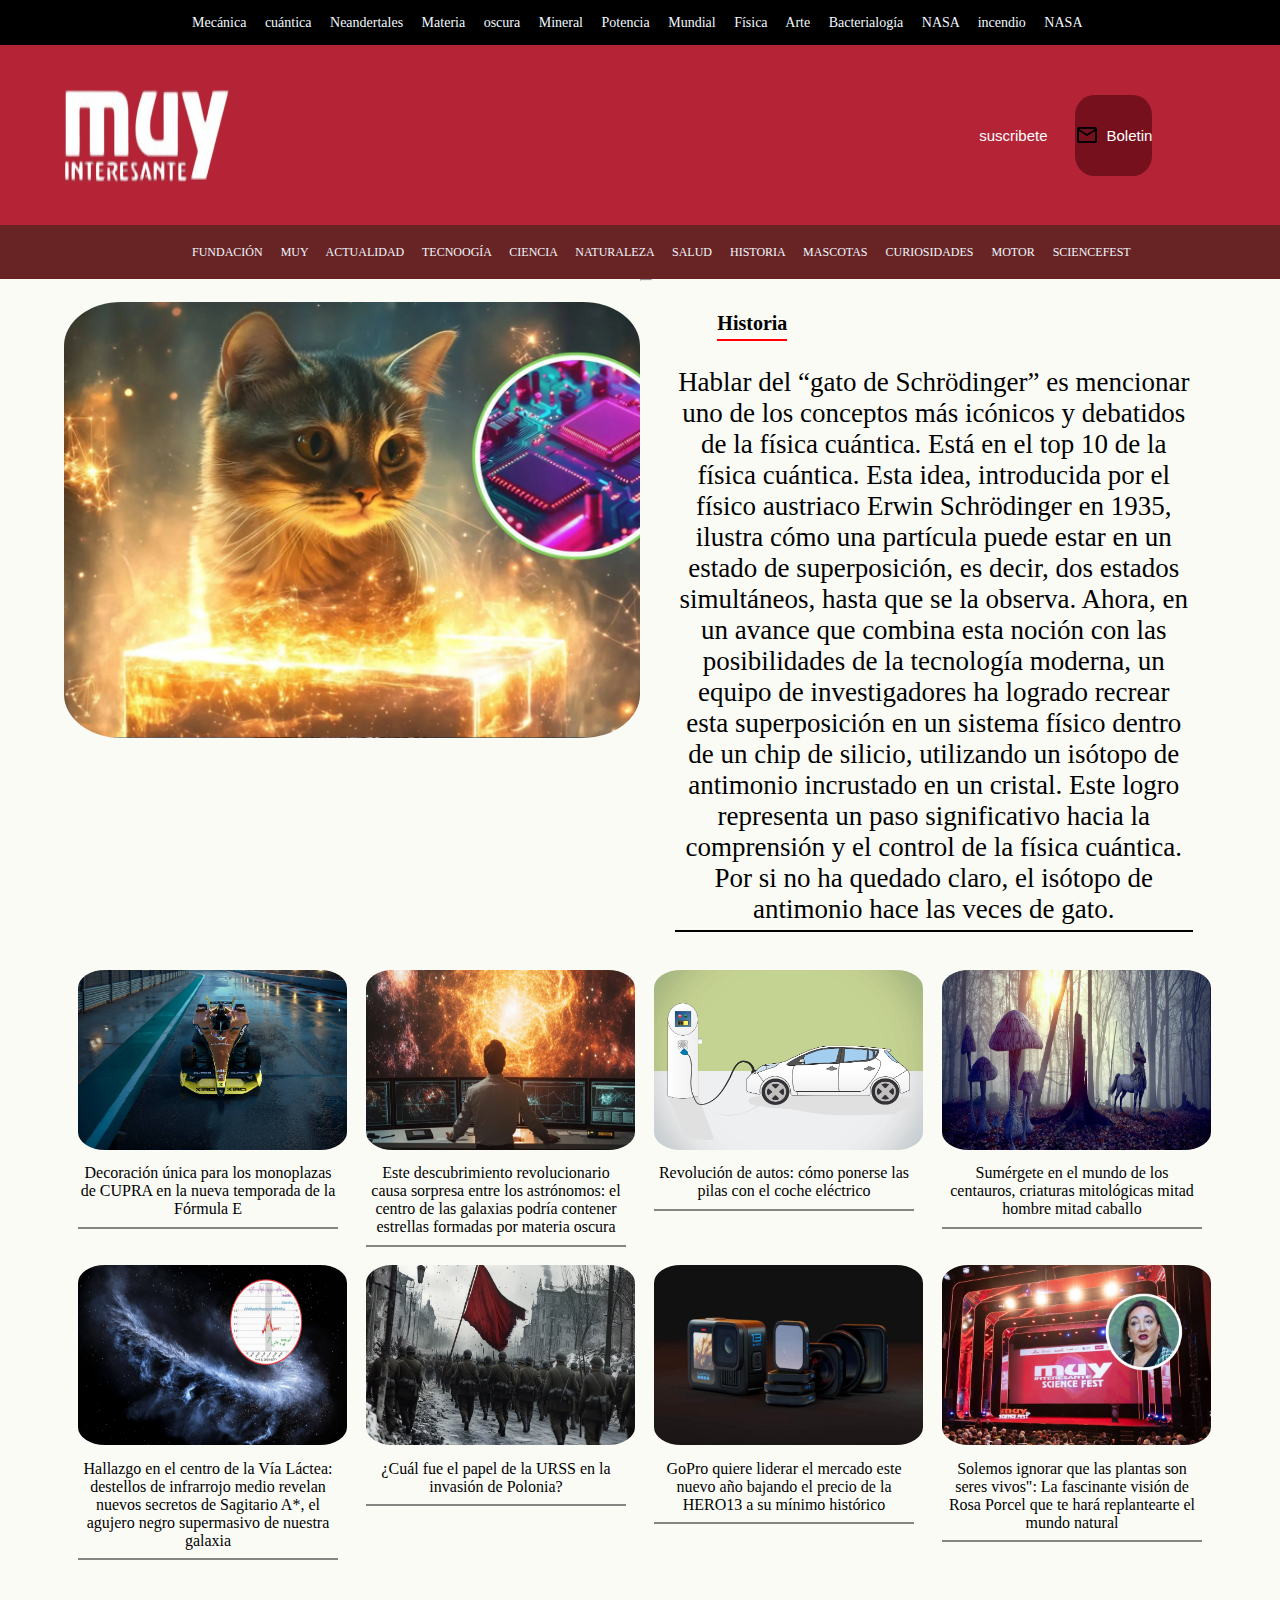
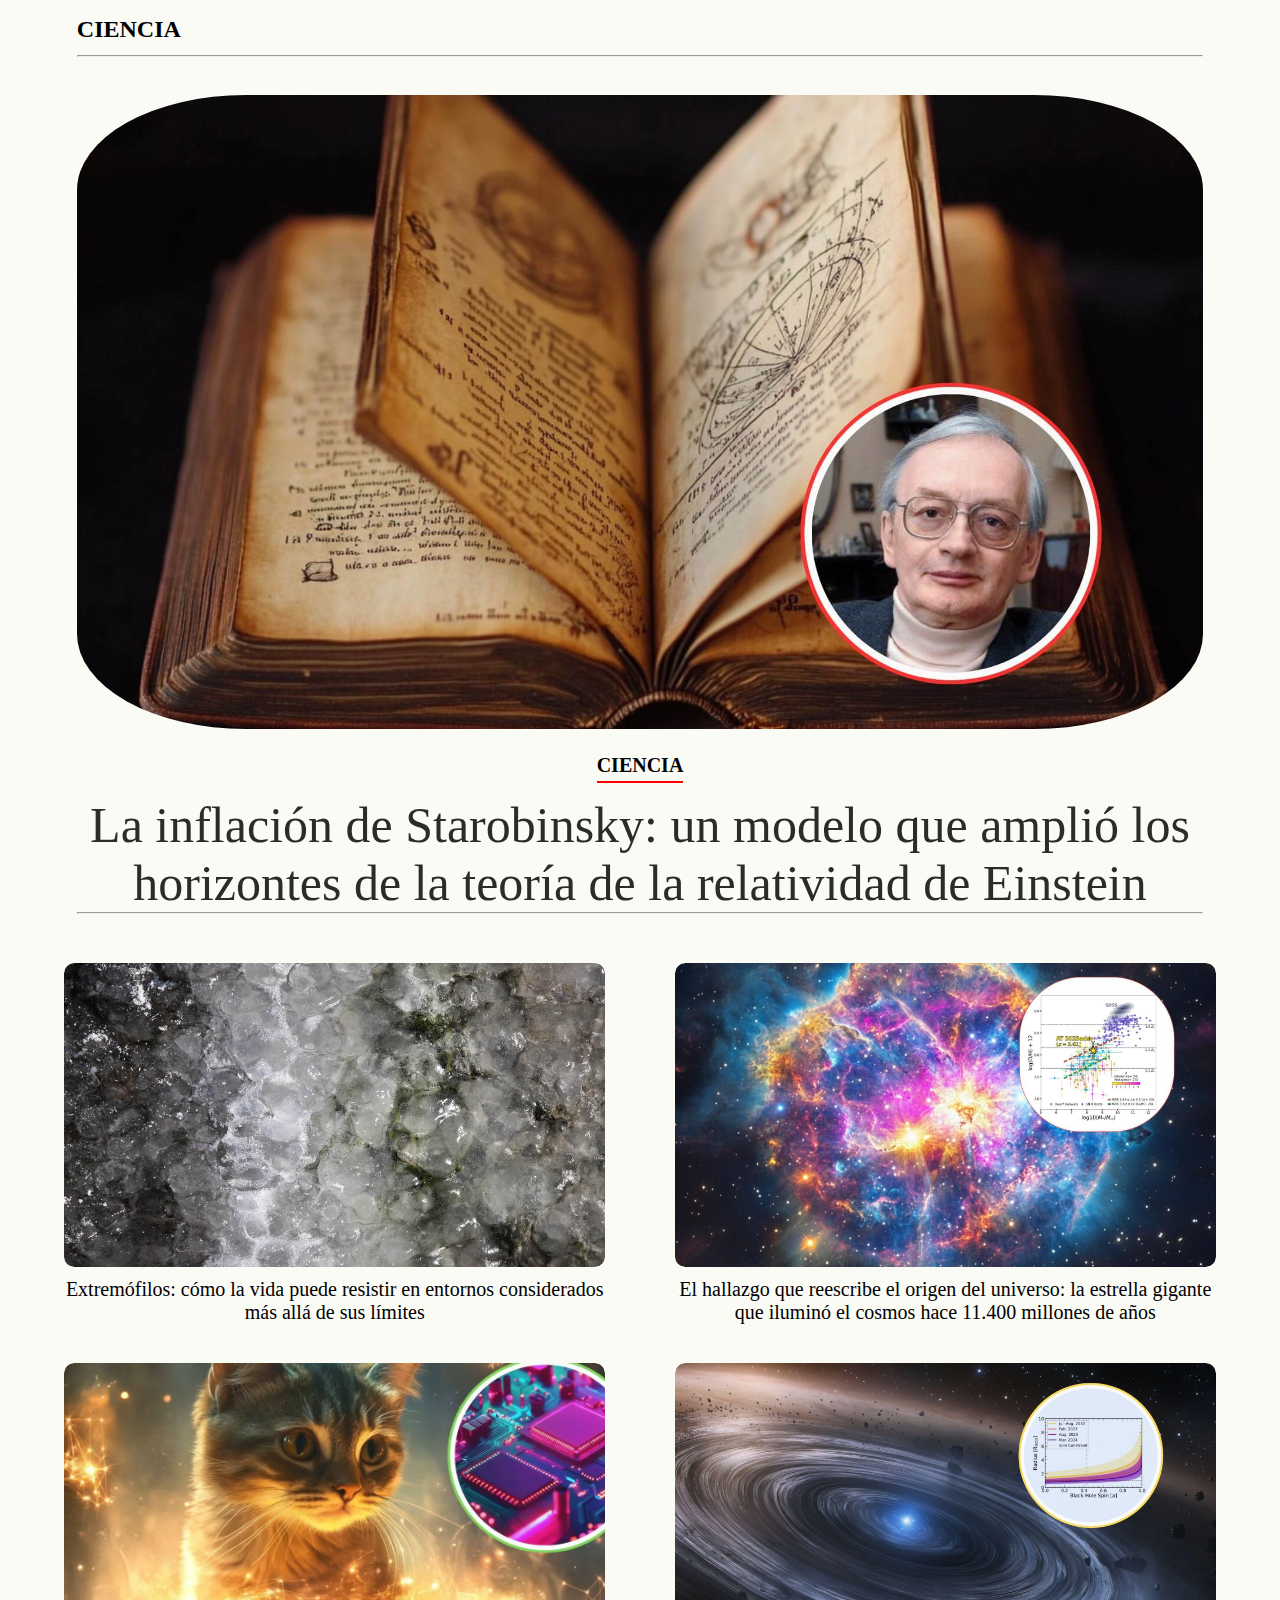
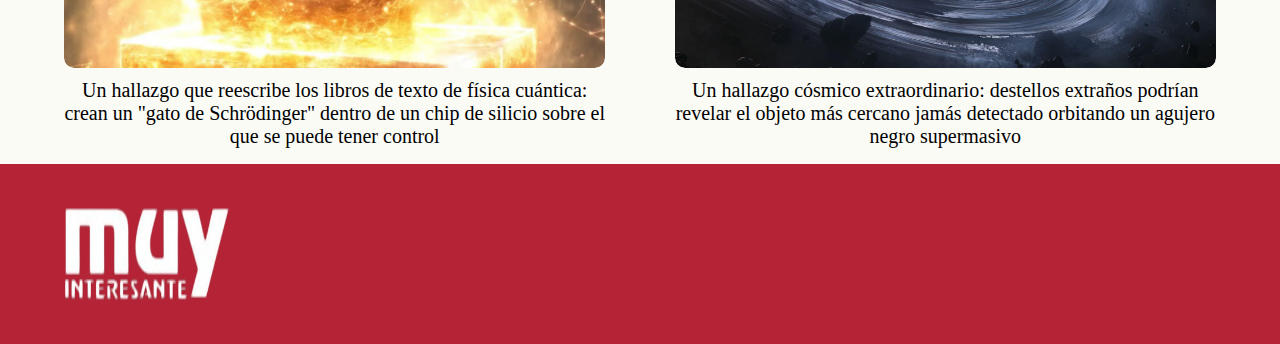
<file: index.html>
<!DOCTYPE html>
<html lang="es">

<head>
    <meta charset="UTF-8">
    <meta name="viewport" content="width=device-width, initial-scale=1.0">
    <title>Revista</title>
    <link rel="stylesheet" href="style.css">
</head>

<body>
    <div class="segundo_header">
        <span class="text_top"> Mecánica cuántica Neandertales Materia oscura Mineral Potencia Mundial Física Arte
            Bacterialogía NASA incendio NASA</span>
    </div>
    <header id="cabecera_img">
        <div class="logo">
            <img src="img/image-Photoroom-Photoroom.png" alt="Imagen_logo_pagina">
        </div>

        <button class="botton_suscribete" onclick="alert()">suscribete </button>
        <button class="botton_boletin" onclick="alert()"> <img src="img/icons8-carta-24.png" alt=""> Boletin</button>

    </header>
    <div class="tercer_header">
        <span class="text_bot"> FUNDACIÓN MUY ACTUALIDAD TECNOOGÍA CIENCIA NATURALEZA SALUD HISTORIA MASCOTAS
            CURIOSIDADES MOTOR SCIENCEFEST</span>
    </div>
    <main>
        <section class="container">
            <div class="imagen_gato">
                <img src="img/gato-img-grande.png" alt="Imagen_principal_de_un_gato">
            </div>
            <article class="texto_principal">
                <h1>Historia</h1>
                <br>
                <p>Hablar del “gato de Schrödinger” es mencionar uno de los conceptos más icónicos y debatidos
                    de la
                    física
                    cuántica. Está en el top 10 de la física cuántica. Esta idea, introducida por el físico
                    austriaco Erwin
                    Schrödinger en 1935, ilustra cómo una partícula puede estar en un estado de superposición,
                    es
                    decir, dos
                    estados simultáneos, hasta que se la observa. Ahora, en un avance que combina esta noción
                    con
                    las
                    posibilidades de la tecnología moderna, un equipo de investigadores ha logrado recrear esta
                    superposición en
                    un sistema físico dentro de un chip de silicio, utilizando un isótopo de antimonio
                    incrustado en
                    un
                    cristal.
                    Este logro representa un paso significativo hacia la comprensión y el control de la física
                    cuántica. Por
                    si
                    no ha quedado claro, el isótopo de antimonio hace las veces de gato. </p>
            </article>

        </section>

        <hr class="linea">
        <section class="container2">
            <div class="caja">
                <img src="img/seat-cupra.jpg" alt="Imagen_de_una_noticia">
                <p>Decoración única para los monoplazas de CUPRA en la nueva temporada de la Fórmula E </p>
            </div>
            <div class="caja">
                <img src="img/Existen-las-extrellas.jpg" alt="Imagen_de_una_noticia">
                <p>Este descubrimiento revolucionario causa sorpresa entre los astrónomos: el centro de las galaxias
                    podría
                    contener estrellas formadas por materia oscura </p>
            </div>
            <div class="caja">
                <img src="img/electric-car.png" alt="Imagen_de_una_noticia">
                <p>Revolución de autos: cómo ponerse las pilas con el coche eléctrico</p>
            </div>
            <div class="caja">
                <img src="img/Centauro-en-bosque.jpg" alt="Imagen_de_una_noticia">
                <p>Sumérgete en el mundo de los centauros, criaturas mitológicas mitad hombre mitad caballo</p>
            </div>
            <div class="caja">
                <img src="img/Portada-con-circulo.jpg" alt="Imagen_de_una_noticia">
                <p>Hallazgo en el centro de la Vía Láctea: destellos de infrarrojo medio revelan nuevos secretos de
                    Sagitario A*, el agujero negro supermasivo de nuestra galaxia</p>
            </div>
            <div class="caja">
                <img src="img/Ejercito-Rojo-invasion-de-Polonia.jpg" alt="Imagen_de_una_noticia">
                <p>¿Cuál fue el papel de la URSS en la invasión de Polonia?</p>
            </div>
            <div class="caja">
                <img src="img/GoPro-HERO13.jpg" alt="Imagen_de_una_noticia">
                <p>GoPro quiere liderar el mercado este nuevo año bajando el precio de la HERO13 a su mínimo
                    histórico
                </p>
            </div>
            <div class="caja">
                <img src="img/Historia-de-las-plantas.jpg" alt="Imagen_de_una_noticia">
                <p>Solemos ignorar que las plantas son seres vivos": La fascinante visión de Rosa Porcel que te hará
                    replantearte el mundo natural</p>
            </div>
        </section>
        <section class="container3">
            <div class="texto_container3">
                <h2>CIENCIA</h2>
            </div>
            <hr class="linea2">
            <article class="img_container3">
                <img src="img/la-inflacion-starobinsky.jpg" alt="Imagen_principal_sobre_la_inflacion">
            </article>
            <div class="texto2_container3">
                <h4>CIENCIA</h4>

                <p>La inflación de Starobinsky: un modelo que amplió los horizontes de la teoría de la relatividad
                    de
                    Einstein
                </p>
            </div>
        </section>
        <hr class="linea2">
        <section class="cont4">
            <article class="caja2">
                <div class="imagen_cajas2">
                    <img src="img/frozen-black.jpg" alt="Imagen_de_una_noticia">
                </div>
                <div class="texto_caja2">
                    <p>Extremófilos: cómo la vida puede resistir en entornos considerados más allá de sus límites
                    </p>
                </div>
            </article>
            <article class="caja2">
                <div class="imagen_cajas2">
                    <img src="img/Portada-supernova.jpg" alt="Imagen_de_una_noticia">
                </div>
                <div class="texto_caja2">
                    <p>El hallazgo que reescribe el origen del universo: la estrella gigante que iluminó el cosmos
                        hace
                        11.400
                        millones de años</p>
                </div>
            </article>
            <article class="caja2">
                <div class="imagen_cajas2">
                    <img src="img/gato-img-grande.png" alt="Imagen_de_una_noticia">
                </div>
                <div class="texto_caja2">
                    <p>Un hallazgo que reescribe los libros de texto de física cuántica: crean un "gato de
                        Schrödinger"
                        dentro
                        de un chip de silicio sobre el que se puede tener control </p>
                </div>
            </article>
            <article class="caja2">
                <div class="imagen_cajas2">
                    <img src="img/Portada-agujero-negro.jpg" alt="Imagen_de_una_noticia">
                </div>
                <div class="texto_caja2">
                    <p>Un hallazgo cósmico extraordinario: destellos extraños podrían revelar el objeto más cercano
                        jamás
                        detectado orbitando un agujero negro supermasivo</p>
                </div>
            </article>
        </section>
    </main>
    <footer>
        <div class="logo">
            <a href="#cabecera_img">
            <img src="img/image-Photoroom-Photoroom.png" alt="Imagen_logo_pagina">
        </a>
        </div>
    </footer>
</body>

</html>
</file>
<file: style.css>
* {
    margin: 0;
    padding: 0;
    box-sizing: border-box;
}

body {
    background-color: rgb(251, 251, 246);
}


@media (min-width: 1025px) {

    .segundo_header {
        display: flex;
        align-items: center;
        background-color: #000000;
        justify-content: space-between;
        width: 100vw;
        height: 5vh;
        padding: 0;
        margin: 0;
        position: sticky;
    }

    .text_top {
        color: aliceblue;
        text-align: left;
        margin: 0% 0% 0% 15%;
        justify-content: center;
        width: 100%;
        font-size: 14px;
        word-spacing: 15px;
    }


    header {
        display: flex;
        align-items: center;
        background-color: #b42436;
        justify-content: space-between;
        width: 100vw;
        height: 20vh;
        padding: 0;
        margin: 0;
        position: static;
    }

    .tercer_header {
        display: flex;
        align-items: center;
        background-color: #682424;
        justify-content: space-between;
        width: 100vw;
        height: 6vh;
        padding: 0;
        margin: 0;

    }

    .text_bot {
        color: aliceblue;
        text-align: left;
        margin: 0% 0% 0% 15%;
        justify-content: center;
        width: 100%;
        font-size: 12px;
        word-spacing: 15px;
    }

    .logo img {
        width: 15vw;
        height: 15vh;
        margin: 0% 0% 0% 5%;
        cursor:pointer;

    }

    .botton_boletin {
        width: 6%;
        height: 45%;
        border-radius: 25%;
        margin: 0% 10% 0% 0%;
        color: rgb(255, 255, 255);
        background-color: #76101c;
        border-bottom: #4e191f;
        border: none;
        align-items: center;
        display: flex;
        /* Flexbox para manejar la alineación */
        align-items: center;
        /* Centra verticalmente el contenido*/
        justify-content: center;
        /* Centra horizontalmente el contenido */
        cursor: pointer;
        font-size: 15px;
    }

    .botton_boletin img {
        width: auto;
        height: auto;
        margin: 0% 10% 0% 0%;

    }

    .botton_suscribete {
        width: 6%;
        height: 40%;
        border-radius: 25%;
        margin: 0% 0% 0% 60%;
        color: rgb(255, 255, 255);
        background-color: #b42436;
        border: none;
        align-items: center;
        display: flex;
        cursor: pointer;
        font-size: 15px;
    }

    .container {
        max-width: 100vw;
        height: auto;
        margin: 0% 5% 0% 5%;
        padding: 0;
    }

    .imagen_gato {
        width: 45vw;
        height: auto;
        margin: 2% 0% 2% 0%;
        padding: 0%;
        float: left;
    }

    .imagen_gato img {
        width: 100%;
        height: auto;
        border-radius: 10%;

    }

    .texto_principal {
        text-align: center;
        margin: 2% 2%;
        font-family: 'Times New Roman', Times, serif;
        font-size: 27px;
        height: auto;
        width: 45%;
        float: right;
    }
    .texto_principal p{
        height: 4%;
        border-bottom: 2px solid black;
        padding-bottom: 1%;
        display: inline-block;
    }

    .texto_principal h1 {
        margin: 2% 70% 5% 0%;
        font-family: 'Times New Roman', Times, serif;
        font-size: 20px;
        padding: 0% 0% 0% 0%;
        height: 4%;
        border-bottom: 2px solid red;
        padding-bottom: 4px;
        display: inline-block;
    }

    

    .container2 {
        display: inline-flex;
        justify-content: space-between;
        max-width: 100%;
        height: auto;
        box-sizing: border-box;
        flex-wrap: wrap;
        margin: 0% 5% 0% 5%;
    }

    .caja {
        text-align: center;
        box-sizing: border-box;
        width: 25%;
        overflow: hidden;
    }

    .caja img {
        display: block;
        width: 21vw;
        height: 20vh;
        margin: 5% 5% 5% 5%;
        padding: 0;
        overflow: hidden;
        border-radius: 10%;
        cursor: pointer;
    }

    .caja p {
        text-align: center;
        box-sizing: border-box;
        width: 90%;
        overflow: hidden;
        margin-bottom: 2%;
        margin: 0% 5% 0% 5%;
        border-bottom: 2px solid rgba(25, 25, 25, 0.522);
        padding-bottom: 3%;
        display: inline-block;
    }

    .container3 {
        display: contents;
        max-width: 100%;
        max-height: auto;
        margin: 0% 5% 10% 5%;

    }

    .linea2 {
        width: 88vw;
        height: 2%;
        display: flex;
        margin: 0% 0% 2% 6%;
        color: #b42436;
    }

    .texto_container3 {
        align-items: center;
        justify-self: center;
        text-align:start;
        width: 100%;
        height: auto;
        margin-top: 4%;
        padding-left: 6%;

    }

    .texto_container3 h2 {
        font-family: 'Times New Roman', Times, serif;
        margin-bottom: 1%;
    }



    .img_container3 {
        width: 100%;
        height: auto;
        margin: 0;
        padding: 0%;

    }

    .img_container3 img {
        width: 88vw;
        height: auto;
        margin: 3% auto 0% auto;
        padding: 0%;
        border-radius: 15%;
        display: flex;
    }

    .texto2_container3 {
        align-items: center;
        justify-self: center;
        text-align: center;
        width: 100%;
        height: auto;
        margin-top: 2%;
    }

    .texto2_container3 h4 {
        font-family: 'Times New Roman', Times, serif;
        font-size: 20px;
        border-bottom: 2px solid red;
        padding-bottom: 4px;
        display: inline-block;
    }

    .texto2_container3 p {
        text-align: center;
        float: none;
        font-family: 'Times New Roman', Times, serif;
        font-size: 50px;
        margin: 1% 7% 0% 7%;
        color: #000000d4;
    }

    .cont4 {
        display: flex;
        justify-content: space-between;
        max-width: 100%;
        height: auto;
        box-sizing: border-box;
        flex-wrap: wrap;
        margin: 0% 5% 0% 5%;

    }

    .caja2 {
        text-align: center;
        box-sizing: border-box;
        width: 47%;
        overflow: hidden;
        margin-top: 2%;
    }

    .imagen_cajas2 {
        width: 100%;
        padding-top: 56.25%;
        position: relative;
        overflow: hidden;
        /* Esconde el contenido que se sale del contenedor */
        border-radius: 10px;


    }

    .imagen_cajas2 img {
        width: 100%;
        height: 100%;
        /* Mantiene la proporción */
        border-radius: 10px;
        object-fit: cover;
        position: absolute;
        top: 0;
        left: 0;

    }

    .texto_caja2 {
        margin-bottom: 3%;
        padding: 0;
        box-sizing: border-box;
        display: flex;

    }

    .texto_caja2 p {
        text-align: center;
        font-size: 20px;
        margin-top: 2%;
    }

    footer {
        display: flex;
        align-items: center;
        background-color: #b42436;
        justify-content: space-between;
        width: 100vw;
        height: 20vh;
        padding: 0;
        margin: 0;
        position: static;
        overflow: none;
    }

    .logo img {
        width: 15vw;
        height: 15vh;
        margin: 0% 0% 0% 26%;
    }
}

@media (min-width: 601px) and (max-width: 1024px) {
    .segundo_header {
        display: flex;
        align-items: center;
        background-color: #000000;
        justify-content: space-between;
        width: 100vw;
        height: 5vh;
        padding: 0;
        margin: 0;
        position: sticky;
    }

    .text_top {
        color: aliceblue;
        text-align: left;
        margin: 0% 0% 0% 2%;
        justify-content: center;
        width: 100%;
        font-size: 15px;
        word-spacing: 15px;
        overflow: scroll;
        white-space: nowrap;
    }

    header {
        display: flex;
        align-items: center;
        background-color: #b42436;
        justify-content: space-between;
        width: 100vw;
        height: auto;
        padding: 0;
        margin: 0;
        position: static;
    }

    .tercer_header {
        display: flex;
        align-items: center;
        background-color: #682424;
        justify-content: space-between;
        width: 100vw;
        height: 6vh;
        padding: 0;
        margin: 0;
    }

    .text_bot {
        color: aliceblue;
        margin: 0% 0% 0% 1%;
        justify-content: center;
        width: 100%;
        font-size: 12px;
        word-spacing: 15px;
        overflow: scroll;
        white-space: nowrap;
    }

    .logo img {
        width: 50vw;
        height: auto;
        margin: 0;

    }

    .botton_boletin {
        width: 11%;
        height: 20%;
        border-radius: 25%;
        margin: 8% 2% 0% 0%;
        color: rgb(255, 255, 255);
        background-color: #76101c;
        border-bottom: #4e191f;
        border: none;
        align-items: center;
        display: flex;
        /* Flexbox para manejar la alineación */
        align-items: center;
        /* Centra verticalmente el contenido*/
        justify-content: center;
        /* Centra horizontalmente el contenido */
        cursor: pointer;
        font-size: 15px;
    }

    .botton_boletin img {
        width: auto;
        height: auto;
        margin: 0% 10% 0% 0%;

    }

    .botton_suscribete {
        width: 6%;
        height: 20%;
        margin: 8% 0% 0% 55%;
        color: rgb(255, 255, 255);
        background-color: #b42436;
        border-bottom: #b42436;
        border: none;
        align-items: center;
        display: flex;
        cursor: pointer;
        font-size: 15px;
    }

    .container {
        max-width: 100vw;
        height: auto;
        margin: 0% 2% 0% 2%;
        padding: 0% 0% 0% 0%;
        display: block;
    }

    .imagen_gato {
        width: 96vw;
        height: auto;
        margin: 2% 0% 2% 0%;
        padding: 0%;
    }

    .imagen_gato img {
        width: 100%;
        height: auto;
        border-radius: 10%;
    }

    .texto_principal {
        text-align: center;
        margin: 2% 2%;
        font-family: 'Times New Roman', Times, serif;
        font-size: 25px;
        height: auto;
        width: 96%;
    }

    .texto_principal p{
        height: 4%;
        border-bottom: 2px solid black;
        padding-bottom: 1%;
        display: inline-block;
    }

    .texto_principal h1 {
        margin: 5% 0% 2% 0%;
        font-family: 'Times New Roman', Times, serif;
        font-size: 20px;
        padding: 0;
        height: 50%;
        border-bottom: 2px solid red;
        padding-bottom: 4px;
        display: inline-block;

    }


    .container2 {
        display: flex;
        justify-content: space-between;
        max-width: 100%;
        box-sizing: border-box;
        flex-wrap: wrap;
        margin: 0% 5% 0% 5%;

    }

    .caja {
        text-align: center;
        box-sizing: border-box;
        width: 50%;
        overflow: hidden;
    }

    .caja img {
        display: block;
        width: 40vw;
        height: 25vh;
        margin: 5%;
        padding: 0;
        overflow: hidden;
        border-radius: 10%;
        cursor: pointer;
    }

    .caja p {
        text-align: center;
        box-sizing: border-box;
        width: 90%;
        overflow: hidden;
        margin: 0% 5% 2% 5%;
        border-bottom: 2px solid rgba(25, 25, 25, 0.522);
        padding-bottom: 3%;
        display: inline-block;
    }

    .container3 {
        display: flex;
        flex-direction: column;
        /* Acomoda los elementos en una sola columna  */
        max-width: 100%;
        height: auto;
        margin: 5% 5% 0% 5%;
        align-items: center;
    }

    .linea2 {
        width: 95vw;
        display: flex;
        margin: 5% 2% 0% 2%;
    }

    .texto_container3 {
        align-items: center;
        justify-self: center;
        text-align: center;
        width: 100%;
        height: auto;
        margin-top: 2%;
    }

    .texto_container3 h2 {
        margin: 1% 0% 1% 0%;
        font-family: 'Times New Roman', Times, serif;
        font-size: 15px;
        display: inline-block;
        padding: 0;

    }

    .img_container3 {
        width: 100%;
        height: auto;
        padding: 0%;
        margin-top: 2%;
    }


    .img_container3 img {
        width: 90vw;
        height: auto;
        padding: 0%;
        border-radius: 10%;
    }

    .texto2_container3 {
        align-items: center;
        justify-self: center;
        text-align: center;
        width: 100%;
        height: auto;
        margin-top: 2%;
    }

    .texto2_container3 h4 {
        margin: 5% 0% 3% 0%;
        font-family: 'Times New Roman', Times, serif;
        font-size: 15px;
        text-align: center;
        border-bottom: 2px solid red;
        padding-bottom: 4px;
        display: inline-block;
    }

    .texto2_container3 p {
        text-align: center;
        float: none;
        font-family: 'Times New Roman', Times, serif;
        font-size: 50px;
        margin: 0% 5% 2% 5%;
    }

    .cont4 {
        display: flex;
        gap: 20px;
        /* Espacio entre las cajas  */
        flex-wrap: wrap;
        /* Permite mover las cajas a la siguiente línea si es necesario  */

        max-width: 100%;
        height: auto;
        box-sizing: border-box;

        justify-content: center;
        margin: 2% 0% 0% 0%;
        padding-bottom: 10%;
    }

    .caja2 {
        display: flex;
        flex-direction: column;
        max-width: 45vw;
        /* Ancho máximo para las cajas  */
        text-align: center;
        box-sizing: border-box;
        overflow: hidden;
        margin-top: 2%;
    }

    .imagen_cajas2 {
        width: 100%;
        /* Mantén el ancho basado en el contenedor padre */
        padding-top: 56.25%;
        position: relative;
        /* Necesario para posicionar las imágenes */
        overflow: hidden;
        /* Esconde el contenido que se sale del contenedor */
        border-radius: 10px;
    }

    .imagen_cajas2 img {
        width: 100%;
        height: 100%;
        margin: auto;
        /* Mantiene la proporción  */
        border-radius: 10px;
        object-fit: cover;
        position: absolute;
        top: 0;
        left: 0;
    }

    .texto_caja2 {
        padding: 0;
        box-sizing: border-box;
        display: flex;
        margin: 3% 0% 2% 0%;


    }

    .texto_caja2 p {
        text-align: center;
        font-size: 20px;
    }
    footer {
        display: flex;
        align-items: center;
        background-color: #b42436;
        justify-content: space-between;
        width: 100vw;
        height: auto;
        padding: 0;
        margin: 0;
        position: static;
        overflow: none;
    }

    .logo img {
        width: 15vw;
        height: 15vh;
        margin: 0% 0% 0% 26%;
    }

}

@media (max-width:600px) {

    .segundo_header {
        display: flex;
        align-items: center;
        background-color: #000000;
        justify-content: space-between;
        width: 100vw;
        height: 5vh;
        padding: 0;
        margin: 0;
        position: sticky;
    }

    .text_top {
        color: aliceblue;
        text-align: left;
        margin: 0% 0% 0% 2%;
        justify-content: center;
        width: 100%;
        font-size: 15px;
        word-spacing: 15px;
        overflow: scroll;
        white-space: nowrap;
    }

    header {
        display: flex;
        align-items: center;
        background-color: #b42436;
        justify-content: space-between;
        width: 100vw;
        height: auto;
        padding: 0;
        margin: 0;
        position: static;

    }

    .tercer_header {
        display: flex;
        align-items: center;
        background-color: #682424;
        justify-content: space-between;
        width: 100vw;
        height: 6vh;
        padding: 0;
        margin: 0;
    }

    .text_bot {
        color: aliceblue;
        margin: 0% 0% 0% 1%;
        justify-content: center;
        width: 100%;
        font-size: 12px;
        word-spacing: 15px;
        overflow: scroll;
        white-space: nowrap;
    }

    .logo img {
        width: 50vw;
        height: auto;
        margin: 0% 0% 0% 50%;
        cursor:pointer;

    }

    .botton_boletin {

        display: none;

    }

    .botton_boletin img {
        display: none;

    }

    .botton_suscribete {
        width: 6%;
        height: 20%;
        margin: 15% 12% 0% 0%;
        color: rgb(255, 255, 255);
        background-color: #b42436;
        border-bottom: #b42436;
        border: none;
        align-items: center;
        display: flex;
        cursor: pointer;
        font-size: 15px;
    }

    .container {
        max-width: 100vw;
        height: auto;
        margin: 0% 2% 0% 2%;
        padding: 0% 0% 0% 0%;
        display: block;
    }

    .imagen_gato {
        width: 96vw;
        height: auto;
        margin: 2% 0% 2% 0%;
        padding: 0%;
    }

    .imagen_gato img {
        width: 96vw;
        height: auto;
        border-radius: 10%;

    }

    .texto_principal {
        text-align: center;
        margin: 2% 2%;
        font-family: 'Times New Roman', Times, serif;
        font-size: 20px;
        height: auto;
        width: 96%;
    }

    .texto_principal h1 {
        margin: 5% 0% 3% 0%;
        font-family: 'Times New Roman', Times, serif;
        font-size: 15px;
        padding: 0;
        height: 50%;
        border-bottom: 2px solid red;
        padding-bottom: 4px;
        display: inline-block;
    }

    .linea {
        width: 95vw;
        display: flex;
        margin: 0% 2% 0% 2%;

    }

    .container2 {
        display: flex;
        justify-content: space-between;
        max-width: 100vw;
        box-sizing: border-box;
        flex-wrap: wrap;
        margin: 0% 5% 0% 5%;
    }

    .caja {
        text-align: center;
        box-sizing: border-box;
        width: 100%;
        overflow: hidden;
    }

    .caja img {
        display: block;
        width: 90%;
        height: 25vh;
        margin: 5%;
        padding: 0;
        overflow: hidden;
        border-radius: 10%;
        cursor: pointer;
    }

    .caja p {
        text-align: center;
        box-sizing: border-box;
        width: 90%;
        overflow: hidden;
        margin: 0% 5% 2% 5%;
    }

    .container3 {
        display: flex;
        flex-direction: column;
        /* Acomoda los elementos en una sola columna  */
        max-width: 100%;
        height: auto;
        margin: 7% 5% 0% 5%;
        align-items: center
    }

    .linea2 {
        width: 94vw;
        display: flex;
        margin: 3% 2% 0% 2%;
    }

    .texto_container3 {
        align-items: center;
        justify-self: center;
        text-align: center;
        width: 100%;
        height: auto;
        margin-top: 2%;
    }

    .texto_container3 h2 {
        margin: 1% 0% 0% 0%;
        font-family: 'Times New Roman', Times, serif;
        font-size: 15px;
        padding: 0;
        display: inline-block;

    }

    .img_container3 {
        width: 100%;
        height: auto;
        padding: 0%;
        margin-top: 2%;
    }


    .img_container3 img {
        width: 90vw;
        height: auto;
        border-radius: 10%;
    }

    .texto2_container3 {
        align-items: center;
        justify-self: center;
        text-align: center;
        width: 100%;
        height: auto;
        margin-top: 2%;
    }

    .texto2_container3 h4 {
        margin: 5% 0% 4% 0%;
        font-family: 'Times New Roman', Times, serif;
        font-size: 20px;
        text-align: center;
        border-bottom: 2px solid red;
        padding-bottom: 4px;
        display: inline-block;
    }

    .texto2_container3 p {
        text-align: center;
        float: none;
        font-family: 'Times New Roman', Times, serif;
        font-size: 40px;
        margin: 0% 5% 0% 5%;
    }

    .cont4 {
        display: flex;
        gap: 20px;
        /* Espacio entre las cajas  */
        flex-wrap: wrap;
        /* Permite mover las cajas a la siguiente línea si es necesario  */
        max-width: 100%;
        height: auto;
        box-sizing: border-box;

        justify-content: center;
        /* Centra las cajas horizontalmente  */
        margin: 3% 0% 0% 0%;
        padding-bottom: 10%;
    }

    .caja2 {
        display: flex;
        flex-direction: column;
        max-width: 100vw;
        /* Ancho máximo para las cajas  */
        margin: 0% 2%;

    }

    .imagen_cajas2 {
        width: 100%;
        padding-top: 56.25%;
        /* Proporción 16:9 (puedes ajustarlo según necesites) */
        position: relative;
        overflow: hidden;
        /* Esconde el contenido que se sale del contenedor */
        border-radius: 10px;
        margin-top: 2%;
    }

    .imagen_cajas2 img {
        width: 100%;
        height: 100%;
        margin: auto;
        /* Mantiene la proporción  */
        border-radius: 10px;
        object-fit: cover;
        position: absolute;
        top: 0;
        left: 0;
    }

    .texto_caja2 {
        margin: 0;
        padding: 0;
        box-sizing: border-box;
        display: flex;
        margin: 3% 0% 2% 0%;


    }

    .texto_caja2 p {
        text-align: center;
        box-sizing: border-box;
        font-size: 25px;
    }

    footer {
        display: flex;
        align-items: center;
        background-color: #b42436;
        justify-content: space-between;
        width: 100vw;
        height: auto;
        padding: 0;
        margin: 0;
        position: static;
        overflow: none;
    }

    .logo img {
        width: 50vw;
        height: auto;
        margin: 0% 0% 0% 50%;
        cursor:pointer;

    }
}
</file>
